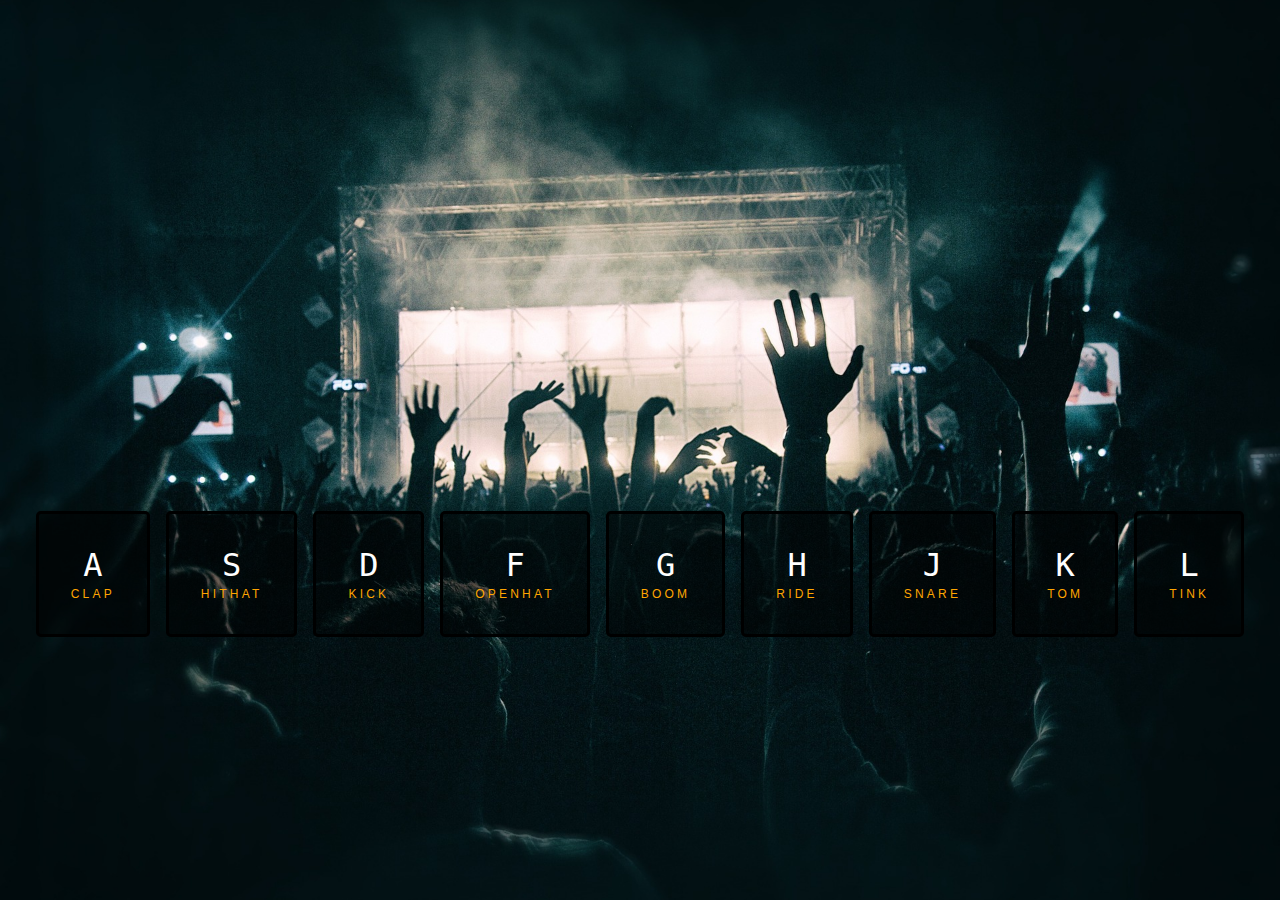
<file: 01 - JavaScript Drum Kit/index.html>
<!DOCTYPE html>
<html lang="en">

<head>
  <meta charset="UTF-8">
  <meta name="viewport" content="width=device-width, initial-scale=1.0">
  <meta http-equiv="X-UA-Compatible" content="ie=edge">
  <title>Document</title>
  <link rel="stylesheet" href="./styles.css">
</head>

<body>
  <div class="keys">
    <div data-key="65" class="key">
      <kbd>A</kbd>
      <span class="sound">Clap</span>
    </div>
    <div data-key="83" class="key">
      <kbd>S</kbd>
      <span class="sound">hithat</span>
    </div>
    <div data-key="68" class="key">
      <kbd>D</kbd>
      <span class="sound">kick</span>
    </div>
    <div data-key="70" class="key">
      <kbd>F</kbd>
      <span class="sound">OPENHAT</span>
    </div>
    <div data-key="71" class="key">
      <kbd>G</kbd>
      <span class="sound">Boom</span>
    </div>
    <div data-key="72" class="key">
      <kbd>H</kbd>
      <span class="sound">Ride</span>
    </div>
    <div data-key="74" class="key">
      <kbd>J</kbd>
      <span class="sound">Snare</span>
    </div>
    <div data-key="75" class="key">
      <kbd>K</kbd>
      <span class="sound">Tom</span>
    </div>
    <div data-key="76" class="key">
      <kbd>L</kbd>
      <span class="sound">Tink</span>
    </div>
  </div>
  <audio data-key="65" src="./sound/clap.wav"></audio>
  <audio data-key="83" src="./sound/hihat.wav"></audio>
  <audio data-key="68" src="./sound/kick.wav"></audio>
  <audio data-key="70" src="./sound/openhat.wav"></audio>
  <audio data-key="71" src="./sound/boom.wav"></audio>
  <audio data-key="72" src="./sound/ride.wav"></audio>
  <audio data-key="74" src="./sound//snare.wav"></audio>
  <audio data-key="75" src="./sound/tink.wav"></audio>
  <audio data-key="76" src="./sound/tom.wav"></audio>


  <script>
    const keys = document.querySelectorAll('.key');
    const audios = document.querySelectorAll('audio')
    function playSound(key) {
      audios.forEach(audio => {
        if (audio.dataset.key == key) {
          audio.currentTime = 0;
          audio.play();
        }
      })
    }
    function pressDrum(e) {
      keys.forEach(key => {
        if (key.dataset.key == e.keyCode) {
          key.classList.remove('playing');
          key.classList.add('playing');
          playSound(e.keyCode);
        }
      })
    }
    function removeEffect(e) {
      if (e.propertyName !== 'transform') return;
      console.log(e.target);
      e.target.classList.remove('playing');

    }
    window.addEventListener('keydown', pressDrum);
    keys.forEach(key => key.addEventListener('transitionend', removeEffect));
  </script>
</body>

</html>
</file>
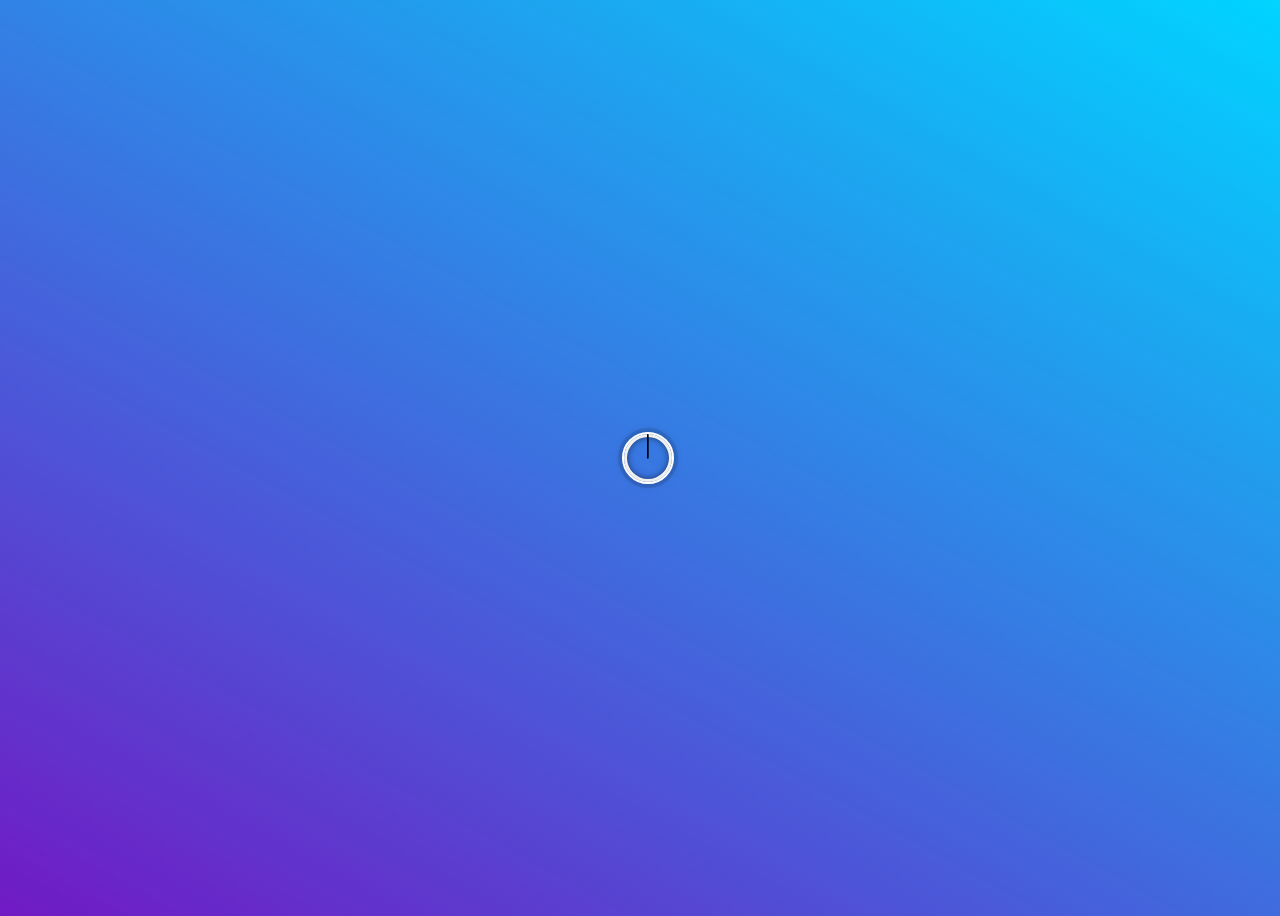
<file: 02 - CSS + JS Clock/index.html>
<!DOCTYPE html>
<html lang="en">

<head>
  <meta charset="UTF-8">
  <meta name="viewport" content="width=device-width, initial-scale=1.0">
  <meta http-equiv="X-UA-Compatible" content="ie=edge">
  <title>Document</title>
  <link rel="stylesheet" href="./styles.css">
</head>

<body>
  <div class="clock">
    <div class="clock-face">
      <div class="hand second-hand"></div>
      <div class="hand minute-hand"></div>
      <div class="hand hour-hand"></div>
    </div>
  </div>

  <script>
    const secondsElement = document.querySelector('.second-hand');
    const minutesElement = document.querySelector('.minute-hand');
    const hoursElement = document.querySelector('.hour-hand');

    setInterval(function () {
      const date = new Date;

      const seconds = date.getSeconds();
      const secondsDegree = seconds * (360 / 60) + 90;
      secondsElement.style.transform = `rotate(${secondsDegree}deg)`;

      const minutes = date.getMinutes();
      const minutesDegree = (((seconds / 60) + minutes) / 60) * 360;
      minutesElement.style.transform = `rotate(${minutesDegree}deg)`;

      const hours = date.getHours();
      const hoursDegree = (((minutes / 60) + hours) / 24) * 360 + 90;
      hoursElement.style.transform = `rotate(${hoursDegree}deg)`;

      // console.log(date.getSeconds())
      // console.log(date.getMinutes())

    }, 1000) 
  </script>
</body>

</html>
</file>
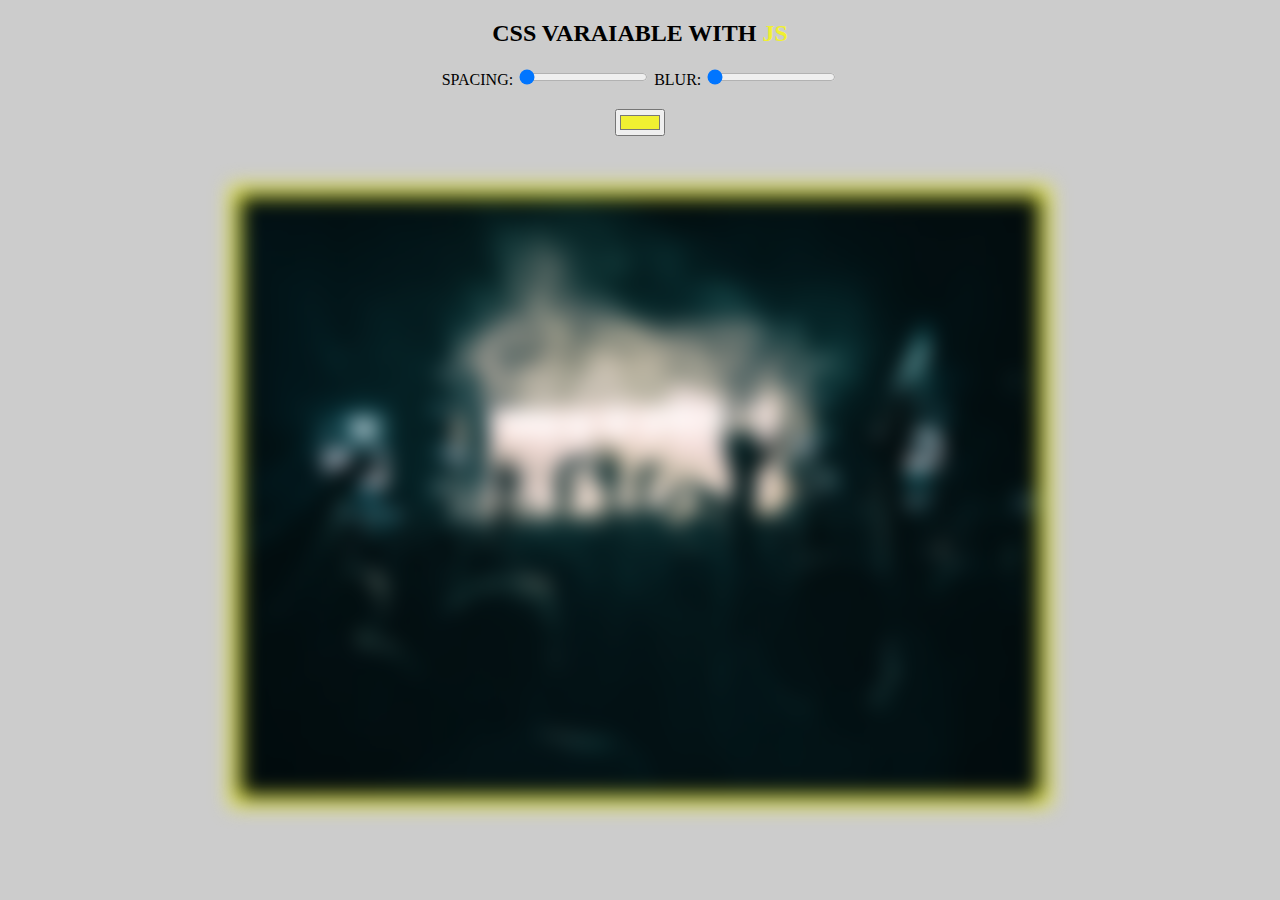
<file: 03 - CSS Varaiable/index.html>
<!DOCTYPE html>
<html lang="en">

<head>
  <meta charset="UTF-8">
  <meta name="viewport" content="width=device-width, initial-scale=1.0">
  <meta http-equiv="X-UA-Compatible" content="ie=edge">
  <title>Document</title>
  <link rel="stylesheet" href="./styles.css">
</head>

<body>
  <h2>CSS VARAIABLE WITH <span class="hl">JS</span></h2>
  <div class="controls">
    <label for="spacing">SPACING: </label>
    <input type="range" min="10" max="200" name="spacing" value="10" data-sizing="px">
    <label for="blur">BLUR: </label>
    <input type="range" min="10" max="200" name="blur" value="10" data-sizing="px">
    <label for="base"></label>
    <input type="color" name="base" value="#f0f031">
  </div>
  <img src="./img/crowd.jpg">
  <script>
    const inputs = document.querySelectorAll('.controls input');
    function handleUpdate(e) {
      const suffix = this.dataset.sizing || '';
      document.documentElement.style.setProperty(`--${this.name}`, this.value + suffix)
      document.documentElement.style.setProperty(`--${this.name}`, this.value + suffix)
    }
    inputs.forEach(input => input.addEventListener('change', handleUpdate))
    inputs.forEach(input => input.addEventListener('mousemove', handleUpdate))

  </script>
</body>

</html>
</file>
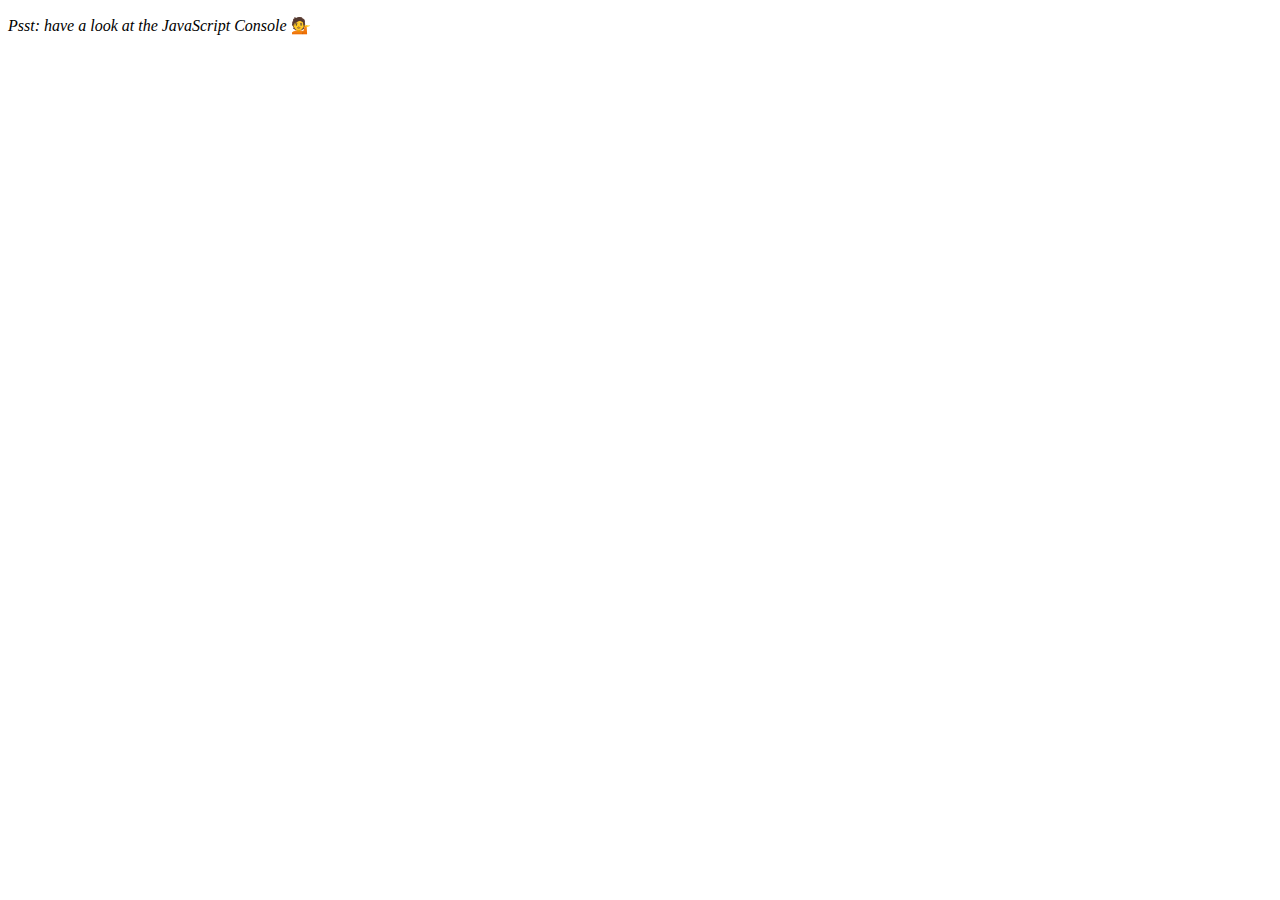
<file: 04 - Array Cardio Day 1/index.html>
<!DOCTYPE html>
<html lang="en">

<head>
  <meta charset="UTF-8">
  <title>Array Cardio 💪</title>
</head>

<body>
  <p><em>Psst: have a look at the JavaScript Console</em> 💁</p>
  <script>
    // Get your shorts on - this is an array workout!
    // ## Array Cardio Day 1
    // Some data we can work with
    const inventors = [
      { first: 'Albert', last: 'Einstein', year: 1879, passed: 1955 },
      { first: 'Isaac', last: 'Newton', year: 1643, passed: 1727 },
      { first: 'Galileo', last: 'Galilei', year: 1564, passed: 1642 },
      { first: 'Marie', last: 'Curie', year: 1867, passed: 1934 },
      { first: 'Johannes', last: 'Kepler', year: 1571, passed: 1630 },
      { first: 'Nicolaus', last: 'Copernicus', year: 1473, passed: 1543 },
      { first: 'Max', last: 'Planck', year: 1858, passed: 1947 },
      { first: 'Katherine', last: 'Blodgett', year: 1898, passed: 1979 },
      { first: 'Ada', last: 'Lovelace', year: 1815, passed: 1852 },
      { first: 'Sarah E.', last: 'Goode', year: 1855, passed: 1905 },
      { first: 'Lise', last: 'Meitner', year: 1878, passed: 1968 },
      { first: 'Hanna', last: 'Hammarström', year: 1829, passed: 1909 }
    ];
    const people = ['Beck, Glenn', 'Becker, Carl', 'Beckett, Samuel', 'Beddoes, Mick', 'Beecher, Henry', 'Beethoven, Ludwig', 'Begin, Menachem', 'Belloc, Hilaire', 'Bellow, Saul', 'Benchley, Robert', 'Benenson, Peter', 'Ben-Gurion, David', 'Benjamin, Walter', 'Benn, Tony', 'Bennington, Chester', 'Benson, Leana', 'Bent, Silas', 'Bentsen, Lloyd', 'Berger, Ric', 'Bergman, Ingmar', 'Berio, Luciano', 'Berle, Milton', 'Berlin, Irving', 'Berne, Eric', 'Bernhard, Sandra', 'Berra, Yogi', 'Berry, Halle', 'Berry, Wendell', 'Bethea, Erin', 'Bevan, Aneurin', 'Bevel, Ken', 'Biden, Joseph', 'Bierce, Ambrose', 'Biko, Steve', 'Billings, Josh', 'Biondo, Frank', 'Birrell, Augustine', 'Black, Elk', 'Blair, Robert', 'Blair, Tony', 'Blake, William'];
    // Array.prototype.filter()
    // 1. Filter the list of inventors for those who were born in the 1500's
    const newInventers = inventors.filter(function (inventor) {
      if (inventor.year >= 1500 && inventor.year < 1600) {
        return true;
      } else {
        return false;
      }
    })
    console.table(newInventers);
    // Array.prototype.map()
    // 2. Give us an array of the inventors' first and last names
    const nameInventors = inventors.map(inventor => {
      return inventor.first + ' ' + inventor.last
    })
    console.log(nameInventors);
    // Array.prototype.sort()
    // 3. Sort the inventors by birthdate, oldest to youngest
    const sortInventors = inventors.sort(function (a, b) {
      return a.year - b.year;
    })
    console.table(sortInventors)
    // Array.prototype.reduce()
    // 4. How many years did all the inventors live?
    var totalYears = inventors.reduce(function (total, inventor) {

      return total + (inventor.passed - inventor.year);
    }, 0)
    console.log(totalYears);
    // 5. Sort the inventors by years lived
    var oldest = inventors.sort(function (a, b) {
      var firstGuy = a.passed - a.year;
      var secondGuy = b.passed - b.year;
      return firstGuy > secondGuy ? -1 : 1;
    })
    console.table(oldest);
    // 6. create a list of Boulevards in Paris that contain 'de' anywhere in the name
    // https://en.wikipedia.org/wiki/Category:Boulevards_in_Paris
    // const category = document.querySelector('.mw-category');
    // const links = [...category.querySelectorAll('a')];
    // const de = links
    //   .map(link => link.textContent)
    //   .filter(streetName => streetName.includes('de'));
    // 7. sort Exercise
    // Sort the people alphabetically by last name
    function sortPeople(firstPerson, secondPerson) {
      let charFirstPerson = firstPerson.split(', ')[1][0];
      let charSecondPerson = secondPerson.split(', ')[1][0];
      // console.log(charFirstPerson, charSecondPerson);
      return (charFirstPerson.charCodeAt() > charSecondPerson.charCodeAt()) ? 1 : -1;
    }
    const sortedAlpha = people.sort(sortPeople);
    console.log(sortedAlpha);
    // 8. Reduce Exercise
    // Sum up the instances of each of these
    const data = ['car', 'car', 'truck', 'truck', 'bike', 'walk', 'car', 'van', 'bike', 'walk', 'car', 'van', 'car', 'truck'];
    const sumInstance = data.reduce(function (total, vehical) {
      if (total[vehical] === undefined) {
        total[vehical] = 1;
        return total;
      }
      total[vehical]++;
      return total;
    }, {})
    console.log('sumInstance', sumInstance);
  </script>
</body>

</html>
</file>
<file: 01 - JavaScript Drum Kit/styles.css>
html {
  font-family: Arial, Helvetica, sans-serif;
  text-align: center;
}
body {
  background: orchid;
  margin: 0;
  padding: 0;
}
.keys {
  display: flex;
  min-height: 100vh;
  background-image: url('./img/crowd.jpg');
  justify-content: center;
  align-items: center;
  background-size: cover;
  background-position: center;
  flex: 1;
}
.key {
  background-color : rgba(0, 0, 0, 0.5);
  border: 3px solid black;
  border-radius: .3rem;
  padding: 2rem;
  margin: .5rem;
  margin-top: 16rem;
  transition: all 0.2s;
}
.key kbd {
  color: white;
  font-weight: 300;
  font-size: 32px;
  display: block;
}
.key span {
  color: orange; 
  font-size: 12px;
  text-transform: uppercase;
  letter-spacing: 0.2rem;
}
.key.playing {
  text-shadow: 0 0 5px orange;
  border-color: orange;
  transform: scale(1.1);
}
</file>
<file: 02 - CSS + JS Clock/styles.css>
html {
  background: linear-gradient(29deg, rgba(2,0,36,1) 0%, rgba(10,168,48,1) 0%, rgba(100,5,191,0.9178046218487395) 0%, rgba(0,212,255,1) 100%);
  text-align: center;
  font-size: 10%;
  box-sizing: border-box;
}
body {
  height: 100%;
  width: 100%;
}
.clock {
  min-height: 100vh;
  display: flex;
  align-items: center;
  justify-content: center;
}
.clock-face {
  width: 30rem;
  height: 30rem;
  position: relative;
  border: 1.4rem solid white;
  border-radius: 50%;
  box-shadow:
        0 0 0 4px rgba(0,0,0,0.1),
        inset 0 0 0 3px #EFEFEF,
        inset 0 0 10px black,
        0 0 10px rgba(0,0,0,0.2);
}
.hand {
  height: .4rem;
  width: 50%;
  position: absolute;
  top: 50%;
  background: black;
  transform-origin: 100%;
  transform: rotate(90deg);
  transition: all 0.7s;
  transition-timing-function: cubic-bezier(0, 2.71, 0.17, 1);
}
.hour-hand {
  transform: 30deg;
}
</file>
<file: 03 - CSS Varaiable/styles.css>
:root {
  --base: #f0f031;
  --spacing: 10px;
  --blur: 10px;
}
html {
  background-color: #CCC;
}
body {
  margin: 0;
  padding: 0;
  text-align: center;
}
.controls {
  margin-bottom: 50px;
}
img {
  padding: var(--spacing);
  background: var(--base);
  filter: blur(var(--blur));
  width: 800px;
}
.hl {
  color: var(--base);
}
input[type="color"] {
  display: block;
  margin: 20px auto;
}
</file>
